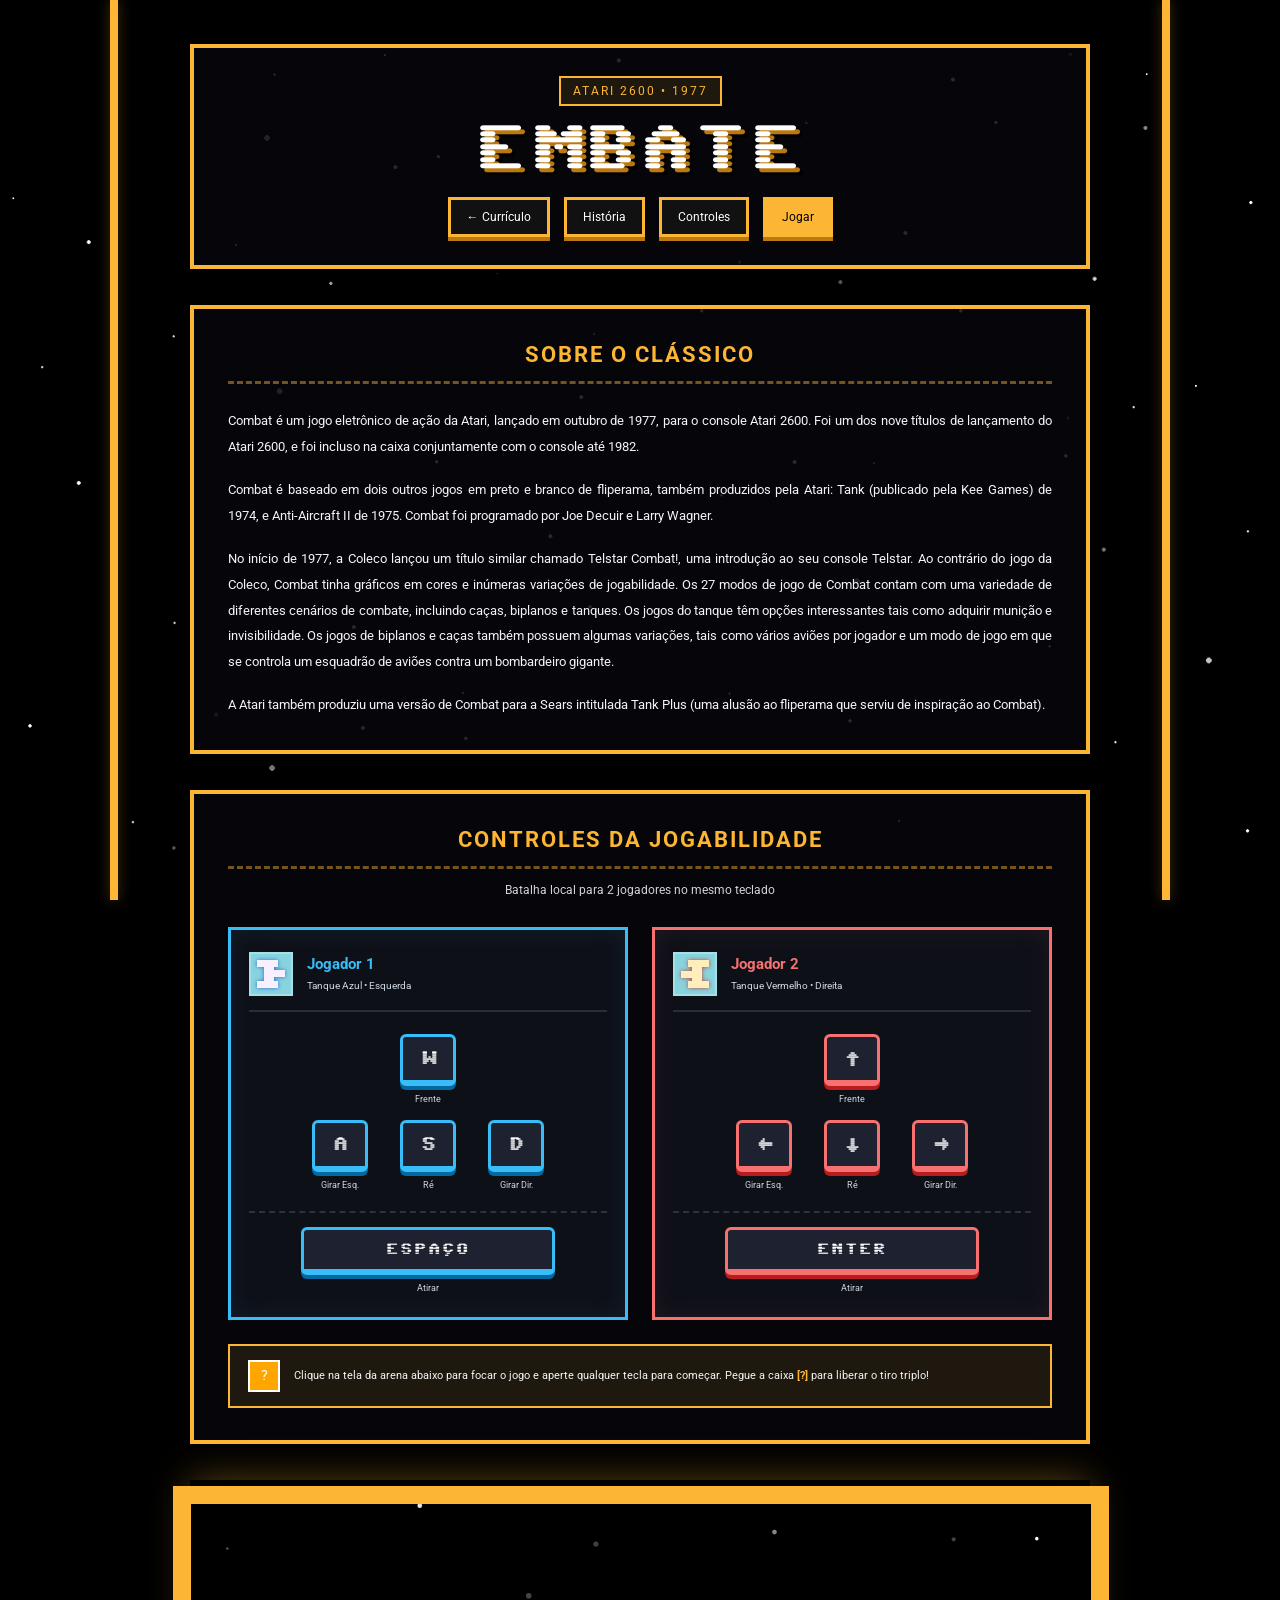
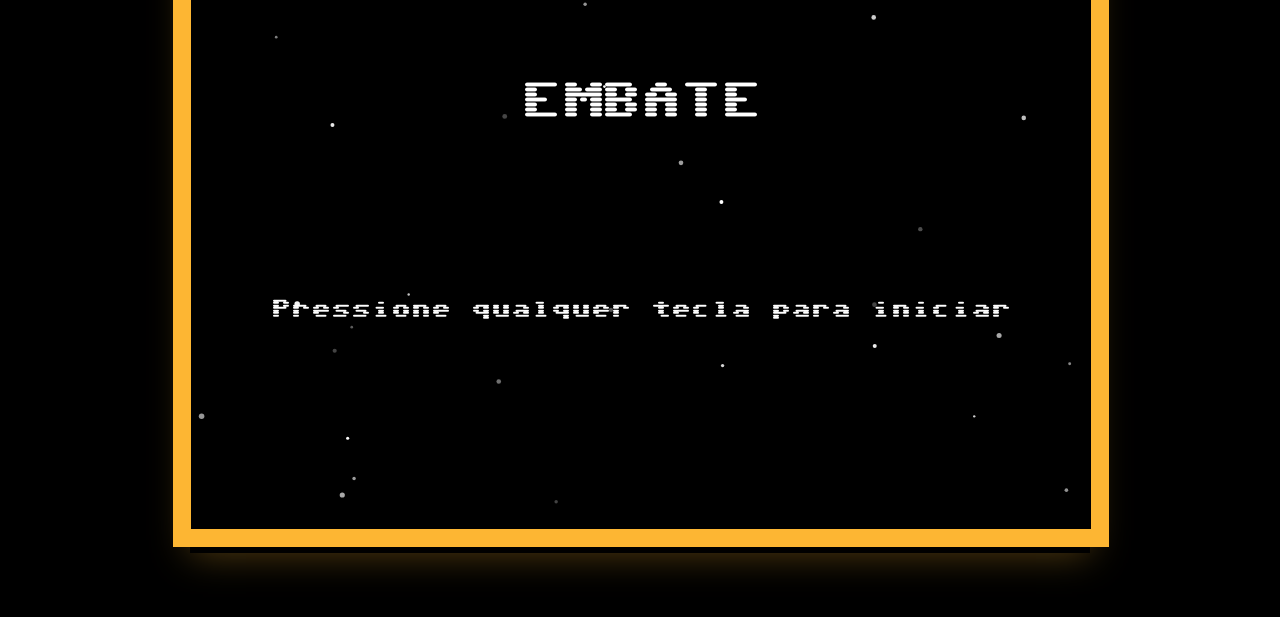
<file: projetos/combat/index.html>
<!DOCTYPE html>
<html lang="pt-BR">
    <head>
        <meta charset="UTF-8">
        <meta name="viewport" content="width=device-width, initial-scale=1.0">
        <link rel="stylesheet" href="css/style.css">
        <title>Embate — Atari 2600</title>
    </head>
    <body>  
        <div class="vl-right" aria-hidden="true"></div>
        <div class="vl-left" aria-hidden="true"></div>

        <div class="page-wrapper">
            <header class="hero">
                <span class="badge">ATARI 2600 • 1977</span>
                <h1>Embate</h1>
                <nav class="quick-nav" aria-label="Navegação da página">
                    <a href="../../index.html#projects" class="nav-btn">← Currículo</a>
                    <a href="#main" class="nav-btn">História</a>
                    <a href="#controles" class="nav-btn">Controles</a>
                    <a href="#game" class="nav-btn nav-btn--primary">Jogar</a>
                </nav>
            </header>

            <section id="main" class="retro-panel">
                <h2 class="section-title">Sobre o Clássico</h2>
                <p>Combat é um jogo eletrônico de ação da Atari, lançado em outubro de 1977, para o console Atari 2600. Foi um dos nove títulos de lançamento do Atari 2600, e foi incluso na caixa conjuntamente com o console até 1982.</p>
                <p>Combat é baseado em dois outros jogos em preto e branco de fliperama, também produzidos pela Atari: Tank (publicado pela Kee Games) de 1974, e Anti-Aircraft II de 1975. Combat foi programado por Joe Decuir e Larry Wagner.</p>
                <p>No início de 1977, a Coleco lançou um título similar chamado Telstar Combat!, uma introdução ao seu console Telstar. Ao contrário do jogo da Coleco, Combat tinha gráficos em cores e inúmeras variações de jogabilidade. Os 27 modos de jogo de Combat contam com uma variedade de diferentes cenários de combate, incluindo caças, biplanos e tanques. Os jogos do tanque têm opções interessantes tais como adquirir munição e invisibilidade. Os jogos de biplanos e caças também possuem algumas variações, tais como vários aviões por jogador e um modo de jogo em que se controla um esquadrão de aviões contra um bombardeiro gigante.</p>
                <p>A Atari também produziu uma versão de Combat para a Sears intitulada Tank Plus (uma alusão ao fliperama que serviu de inspiração ao Combat).</p>
            </section>

            <section id="controles" class="retro-panel controls-section" aria-labelledby="controls-heading">
                <h2 id="controls-heading" class="section-title">Controles da Jogabilidade</h2>
                <p class="controls-subtitle">Batalha local para 2 jogadores no mesmo teclado</p>

                <div class="controls-grid">
                    <!-- Jogador 1 -->
                    <article class="player-card player-card--p1">
                        <div class="player-header">
                            <span class="tank-icon tank-icon--p1" aria-hidden="true">
                                <img src="img/tank.png" alt="">
                            </span>
                            <div>
                                <h3>Jogador 1</h3>
                                <span class="player-tag">Tanque Azul • Esquerda</span>
                            </div>
                        </div>

                        <div class="keyboard-layout" role="group" aria-label="Teclas do Jogador 1">
                            <div class="key-row">
                                <div class="key-unit">
                                    <kbd class="key key--p1">W</kbd>
                                    <span class="key-label">Frente</span>
                                </div>
                            </div>
                            <div class="key-row">
                                <div class="key-unit">
                                    <kbd class="key key--p1">A</kbd>
                                    <span class="key-label">Girar Esq.</span>
                                </div>
                                <div class="key-unit">
                                    <kbd class="key key--p1">S</kbd>
                                    <span class="key-label">Ré</span>
                                </div>
                                <div class="key-unit">
                                    <kbd class="key key--p1">D</kbd>
                                    <span class="key-label">Girar Dir.</span>
                                </div>
                            </div>
                            <div class="key-row key-row--action">
                                <div class="key-unit key-unit--wide">
                                    <kbd class="key key--p1 key--wide">ESPAÇO</kbd>
                                    <span class="key-label">Atirar</span>
                                </div>
                            </div>
                        </div>
                    </article>

                    <!-- Jogador 2 -->
                    <article class="player-card player-card--p2">
                        <div class="player-header">
                            <span class="tank-icon tank-icon--p2" aria-hidden="true">
                                <img src="img/tank.png" alt="">
                            </span>
                            <div>
                                <h3>Jogador 2</h3>
                                <span class="player-tag">Tanque Vermelho • Direita</span>
                            </div>
                        </div>

                        <div class="keyboard-layout" role="group" aria-label="Teclas do Jogador 2">
                            <div class="key-row">
                                <div class="key-unit">
                                    <kbd class="key key--p2">↑</kbd>
                                    <span class="key-label">Frente</span>
                                </div>
                            </div>
                            <div class="key-row">
                                <div class="key-unit">
                                    <kbd class="key key--p2">←</kbd>
                                    <span class="key-label">Girar Esq.</span>
                                </div>
                                <div class="key-unit">
                                    <kbd class="key key--p2">↓</kbd>
                                    <span class="key-label">Ré</span>
                                </div>
                                <div class="key-unit">
                                    <kbd class="key key--p2">→</kbd>
                                    <span class="key-label">Girar Dir.</span>
                                </div>
                            </div>
                            <div class="key-row key-row--action">
                                <div class="key-unit key-unit--wide">
                                    <kbd class="key key--p2 key--wide">ENTER</kbd>
                                    <span class="key-label">Atirar</span>
                                </div>
                            </div>
                        </div>
                    </article>
                </div>

                <div class="controls-tip">
                    <span class="powerup-badge" aria-hidden="true">?</span>
                    <p>Clique na tela da arena abaixo para focar o jogo e aperte qualquer tecla para começar. Pegue a caixa <strong>[?]</strong> para liberar o tiro triplo!</p>
                </div>
            </section>

            <section id="game" aria-label="Arena do jogo Embate">
                <div class="arcade-frame">
                    <canvas width="900" height="625" tabindex="0"></canvas>
                </div>
            </section>
        </div>

        <script src="js/classes.js"></script>
        <script src="js/game.js"></script>       
    </body>
</html>
</file>
<file: projetos/combat/css/style.css>
@import url('https://fonts.googleapis.com/css2?family=Sixtyfour&display=swap');
@import url('https://fonts.googleapis.com/css2?family=Roboto:ital,wght@0,100..900;1,100..900&display=swap');

:root {
    --gold: rgb(253, 182, 51);
    --gold-dark: rgb(186, 120, 14);
    --gold-glow: rgba(253, 182, 51, 0.28);
    --arena-bg: rgb(135, 212, 222);
    --panel-bg: rgba(8, 8, 12, 0.86);
    --p1-color: #38bdf8;
    --p1-shadow: #0369a1;
    --p2-color: #f87171;
    --p2-shadow: #b91c1c;
}

* {
    box-sizing: border-box;
    margin: 0;
    padding: 0;
}

html {
    font-family: "Roboto", sans-serif;
    background-color: black;
    background-image: url("../img/background.png");
    background-attachment: fixed;
    background-size: cover;
    background-position: center;
    scroll-behavior: smooth;
}

html, body {
    min-height: 100vh;
    position: relative;
    color: white;
}

/* Linhas laterais estilo Atari */
.vl-right,
.vl-left {
    position: fixed;
    z-index: 1;
    top: 0;
    bottom: 0;
    border-left: 8px solid var(--gold);
    box-shadow: 0 0 14px var(--gold-glow);
    animation: floatLine 4s ease-in-out infinite;
    pointer-events: none;
}

.vl-right {
    left: 110px;
}

.vl-left {
    right: 110px;
    animation-direction: alternate;
}

@keyframes floatLine {
    0% {
        opacity: 0.72;
        transform: translateY(0);
    }
    50% {
        opacity: 1;
        box-shadow: 0 0 22px rgba(253, 182, 51, 0.55);
    }
    100% {
        opacity: 0.72;
        transform: translateY(0);
    }
}

/* Container central alinhado com a largura do canvas (900px) */
.page-wrapper {
    position: relative;
    z-index: 10;
    max-width: 940px;
    margin: 0 auto;
    padding: 44px 20px 64px;
    display: flex;
    flex-direction: column;
    gap: 36px;
}

/* Cabeçalho */
.hero {
    text-align: center;
    display: flex;
    flex-direction: column;
    align-items: center;
    gap: 18px;
    padding: 28px 20px;
    background: var(--panel-bg);
    border: 4px solid var(--gold);
    box-shadow: 0 0 0 4px #000, 0 12px 30px rgba(0, 0, 0, 0.8);
}

.badge {
    font-size: 0.72rem;
    color: var(--gold);
    letter-spacing: 2px;
    padding: 6px 12px;
    border: 2px solid var(--gold);
    background: rgba(253, 182, 51, 0.1);
}

h1 {
    font-family: "Sixtyfour", sans-serif;
    color: white;
    font-size: clamp(2rem, 5vw, 3.2rem);
    letter-spacing: 4px;
    text-transform: uppercase;
    text-shadow: 4px 4px 0 var(--gold-dark), 7px 7px 0 #000;
}

.quick-nav {
    display: flex;
    flex-wrap: wrap;
    justify-content: center;
    gap: 14px;
    margin-top: 4px;
}

.nav-btn {
    text-decoration: none;
    color: white;
    font-size: 0.75rem;
    padding: 10px 16px;
    border: 3px solid var(--gold);
    background: #111;
    box-shadow: 0 4px 0 var(--gold-dark);
    transition: transform 0.12s ease, background-color 0.15s ease, box-shadow 0.12s ease;
}

.nav-btn:hover {
    background: rgba(253, 182, 51, 0.2);
    transform: translateY(-2px);
}

.nav-btn:active {
    transform: translateY(2px);
    box-shadow: 0 1px 0 var(--gold-dark);
}

.nav-btn--primary {
    background: var(--gold);
    color: #000;
}

.nav-btn--primary:hover {
    background: #ffd166;
}

/* Painéis retrô */
.retro-panel {
    background: var(--panel-bg);
    border: 4px solid var(--gold);
    box-shadow: 0 0 0 4px #000, 0 12px 32px rgba(0, 0, 0, 0.85);
    padding: 32px 34px;
}

.section-title {
    color: var(--gold);
    font-size: clamp(1.05rem, 2.5vw, 1.4rem);
    text-align: center;
    text-transform: uppercase;
    letter-spacing: 2px;
    margin-bottom: 24px;
    padding-bottom: 14px;
    border-bottom: 3px dashed rgba(253, 182, 51, 0.45);
}

#main p {
    color: #f3f4f6;
    font-size: 0.82rem;
    text-align: justify;
    line-height: 1.95;
    margin-bottom: 18px;
}

#main p:last-child {
    margin-bottom: 0;
}

/* Seção Visual de Controles */
.controls-section .section-title {
    margin-bottom: 12px;
}

.controls-subtitle {
    text-align: center;
    font-size: 0.72rem;
    color: #d1d5db;
    margin-bottom: 28px;
    line-height: 1.6;
}

.controls-grid {
    display: grid;
    grid-template-columns: repeat(2, 1fr);
    gap: 24px;
}

.player-card {
    background: rgba(16, 18, 26, 0.92);
    border: 3px solid var(--gold);
    padding: 22px 18px;
    display: flex;
    flex-direction: column;
    gap: 22px;
}

.player-card--p1 {
    border-color: var(--p1-color);
    box-shadow: inset 0 0 24px rgba(56, 189, 248, 0.08);
}

.player-card--p2 {
    border-color: var(--p2-color);
    box-shadow: inset 0 0 24px rgba(248, 113, 113, 0.08);
}

.player-header {
    display: flex;
    align-items: center;
    gap: 14px;
    padding-bottom: 14px;
    border-bottom: 2px solid rgba(255, 255, 255, 0.12);
}

.player-header h3 {
    font-size: 0.95rem;
    margin-bottom: 6px;
}

.player-card--p1 .player-header h3 {
    color: var(--p1-color);
}

.player-card--p2 .player-header h3 {
    color: var(--p2-color);
}

.player-tag {
    display: block;
    font-size: 0.62rem;
    color: #cbd5e1;
    line-height: 1.5;
}

/* Ícone do tanque usando o sprite original */
.tank-icon {
    width: 44px;
    height: 44px;
    flex-shrink: 0;
    display: grid;
    place-items: center;
    border: 2px solid rgba(255, 255, 255, 0.25);
    background: var(--arena-bg);
}

.tank-icon img {
    width: 28px;
    height: 28px;
    image-rendering: pixelated;
}

.tank-icon--p1 img {
    transform: rotate(180deg);
    filter: drop-shadow(0 0 2px #1d4ed8) sepia(1) saturate(6) hue-rotate(185deg);
}

.tank-icon--p2 img {
    filter: drop-shadow(0 0 2px #b91c1c) sepia(1) saturate(6) hue-rotate(320deg);
}

/* Layout visual das teclas */
.keyboard-layout {
    display: flex;
    flex-direction: column;
    align-items: center;
    gap: 14px;
}

.key-row {
    display: flex;
    justify-content: center;
    gap: 10px;
    width: 100%;
}

.key-row--action {
    margin-top: 6px;
    padding-top: 14px;
    border-top: 2px dashed rgba(255, 255, 255, 0.14);
}

.key-unit {
    display: flex;
    flex-direction: column;
    align-items: center;
    gap: 7px;
    min-width: 78px;
}

.key-unit--wide {
    width: 100%;
    max-width: 254px;
}

.key {
    font-family: "Sixtyfour", sans-serif;
    display: inline-flex;
    align-items: center;
    justify-content: center;
    width: 56px;
    height: 52px;
    font-size: 0.95rem;
    color: #ffffff;
    background: #1e2230;
    border: 3px solid #94a3b8;
    border-bottom-width: 6px;
    border-radius: 6px;
    box-shadow: 0 4px 0 #090b10;
    user-select: none;
    transition: transform 0.1s ease;
}

.key:hover {
    transform: translateY(-2px);
}

.key--p1 {
    border-color: var(--p1-color);
    box-shadow: 0 4px 0 var(--p1-shadow);
}

.key--p2 {
    border-color: var(--p2-color);
    box-shadow: 0 4px 0 var(--p2-shadow);
}

.key--wide {
    width: 100%;
    height: 48px;
    font-size: 0.78rem;
    letter-spacing: 2px;
}

.key-label {
    font-size: 0.56rem;
    color: #cbd5e1;
    text-align: center;
    line-height: 1.4;
}

/* Barra de dica abaixo dos controles */
.controls-tip {
    margin-top: 24px;
    padding: 14px 18px;
    background: rgba(253, 182, 51, 0.1);
    border: 2px solid var(--gold);
    display: flex;
    align-items: center;
    gap: 14px;
}

.powerup-badge {
    width: 32px;
    height: 32px;
    flex-shrink: 0;
    background: orange;
    color: white;
    font-size: 0.9rem;
    display: grid;
    place-items: center;
    border: 2px solid #fff;
}

.controls-tip p {
    font-size: 0.68rem;
    line-height: 1.75;
    color: #f3f4f6;
    text-align: left;
}

.controls-tip strong {
    color: var(--gold);
}

/* Arena do Jogo (mantendo exatamente o canvas original) */
#game {
    display: flex;
    justify-content: center;
}

.arcade-frame {
    padding: 6px;
    background: #000;
    box-shadow: 0 0 36px rgba(253, 182, 51, 0.35);
    max-width: 100%;
}

canvas {
    display: block;
    background-color: var(--arena-bg);
    margin: 0 auto;
    z-index: 20;
    border: 18px solid var(--gold);
    outline: none;
    image-rendering: pixelated;
    margin-left: -23px;
}

canvas:focus {
    box-shadow: 0 0 0 4px #ffffff;
}

/* Responsividade */
@media (max-width: 1220px) {
    .vl-right,
    .vl-left {
        display: none;
    }
}

@media (max-width: 768px) {
    .controls-grid {
        grid-template-columns: 1fr;
    }

    .retro-panel {
        padding: 24px 18px;
    }

    #main p {
        font-size: 0.74rem;
    }
}
</file>
